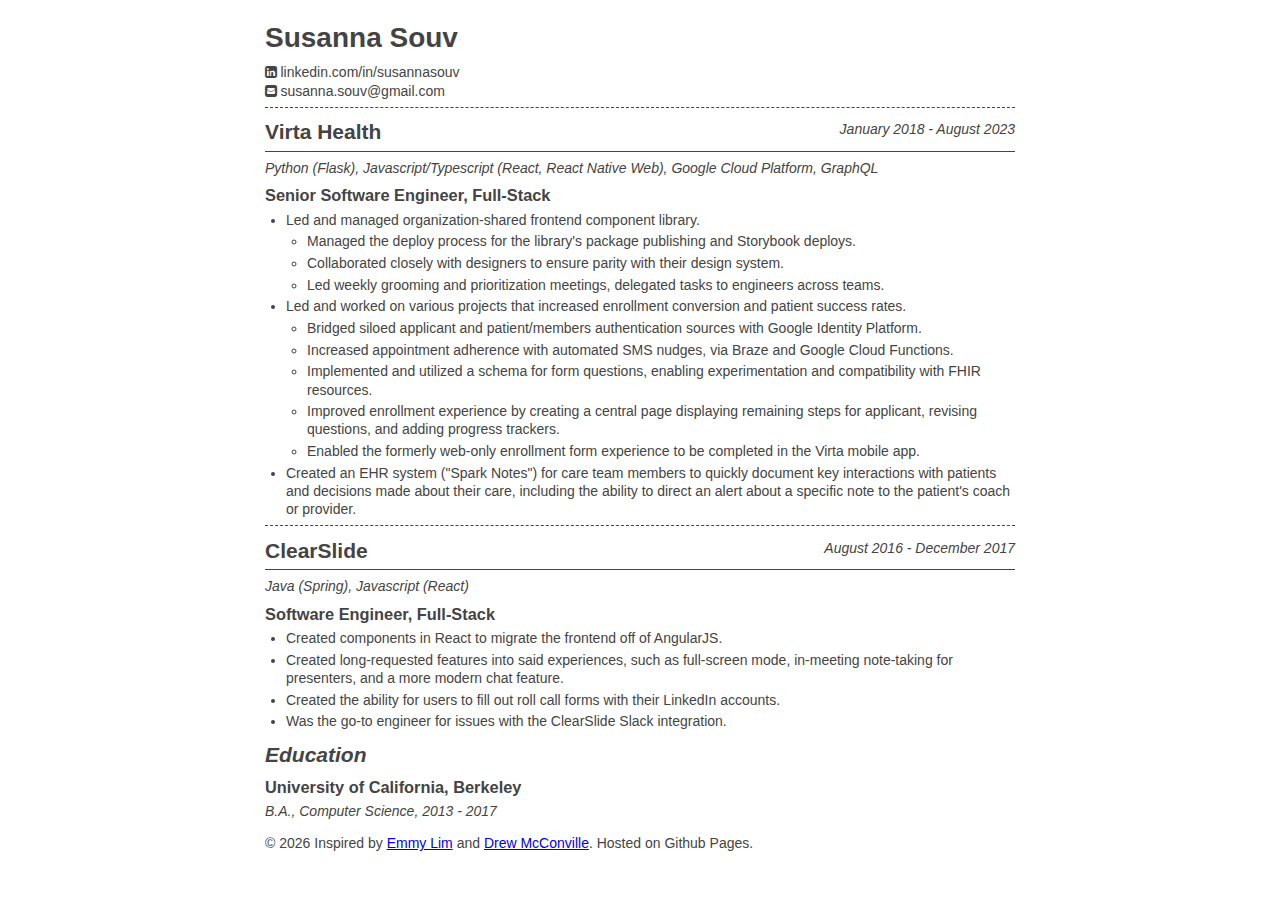
<file: index.html>
<!DOCTYPE html>
<html>
<head>
    <meta charset="utf-8">
    <meta name="viewport" content="width=device-width, initial-scale=1">
    <title>Susanna Souv</title>
    <link href="index.css" rel="stylesheet">
    <link rel="stylesheet" type="text/css" href="https://cdnjs.cloudflare.com/ajax/libs/font-awesome/4.7.0/css/font-awesome.css">
</head>
<body>
    <h1>Susanna Souv</h1>
    <div id="contact">
        <a id="linkedIn" target="_blank" href="https://www.linkedin.com/in/susannasouv"><i class="fa fa-linkedin-square"></i>linkedin.com/in/susannasouv</a><br>
        <a id="email" target="_blank" href="mailto:susanna.souv@gmail.com"><i class="fa fa-envelope-square"></i>susanna.souv@gmail.com</a>
    </div>
    <div class="experienceHeader"><h2>Virta Health</h2><em><b>January 2018 - August 2023</em></b></div>
	<em>Python (Flask), Javascript/Typescript (React, React Native Web), Google Cloud Platform, GraphQL</em>
    <h3>Senior Software Engineer, Full-Stack</h3>
    <ul>
        <li>Led and managed organization-shared frontend component library.
            <ul>
                <li>Managed the deploy process for the library's package publishing and Storybook deploys.</li>
                <li>Collaborated closely with designers to ensure parity with their design system.</li>
                <li>Led weekly grooming and prioritization meetings, delegated tasks to engineers across teams.</li>
            </ul>
        </li>
        <li>Led and worked on various projects that increased enrollment conversion and patient success rates.
            <ul>
                <li>Bridged siloed applicant and patient/members authentication sources with Google Identity Platform.</li>
                <li>Increased appointment adherence with automated SMS nudges, via Braze and Google Cloud Functions.</li>
                <li>Implemented and utilized a schema for form questions, enabling experimentation and compatibility with FHIR resources.</li>
                <li>Improved enrollment experience by creating a central page displaying remaining steps for applicant, revising questions, and adding progress trackers.</li>
                <li>Enabled the formerly web-only enrollment form experience to be completed in the Virta mobile app.</li>
            </ul>
        </li>
        <li>Created an EHR system ("Spark Notes") for care team members to quickly document key interactions with patients and decisions made about their care, including the ability to direct an alert about a specific note to the patient's coach or provider.</li>
       </ul>
    </ul>
    <div class="experienceHeader">
        <h2>ClearSlide</h2> <em><b>August 2016 - December 2017</b></em>
    </div>
	<em>Java (Spring), Javascript (React)</em>
    <h3>Software Engineer, Full-Stack</h3>
    <ul>
        <li>Created components in React to migrate the frontend off of AngularJS.</li>
        <li>Created long-requested features into said experiences, such as full-screen mode, in-meeting note-taking for presenters, and a more modern chat feature.</li>
        <li>Created the ability for users to fill out roll call forms with their LinkedIn accounts.</li>
        <li>Was the go-to engineer for issues with the ClearSlide Slack integration.</li>
    </ul>
    <h2><em>Education</em></h2>
    <h3>University of California, Berkeley</h3>
    <em>B.A., Computer Science, 2013 - 2017</em>
    <p><span id="copy-year">&copy; 2019.</span>Inspired by <a href="https://emmyrlim.github.io/" target="_blank">Emmy Lim<a/> and <a href="http://bettermotherfuckingwebsite.com/" target="_blank">Drew McConville</a>. Hosted on Github Pages.</p>
</body>
<script>document.getElementById("copy-year").innerHTML = "&copy; " + new Date().getFullYear() + " ";</script>
</html>
</file>
<file: index.css>
body {
  margin: 20px auto;
  max-width: 750px;
  line-height: 1.3;
  font-size: 14px;
  color: #444;
  padding: 0 10px;
  font-family: "Roboto", sans-serif;
  font-weight: 300;
}

h1,
h2,
h3 {
  margin-block-start: 0.5em;
  margin-block-end: 0.25em;
}

ul {
    padding-inline-start: 1.5em;
}

ul, li {
  margin-top: 0.25em;
  margin-bottom: 0.25em;
}

.experienceHeader {
  display: flex;
  justify-content: space-between;
  flex-direction: row;
  align-items: center;
  border-bottom-color: #444;
  border-bottom-width: 1px;
  border-bottom-style: solid;
  border-top-style: dashed;
  border-top-width: 1px;
  border-top-color: #444;
  margin: 0.5em 0;
}

#contact > a {
  text-decoration: none;
}

#contact > a > i {
  margin-right: 0.25em;
}

#linkedIn,
#email,
#github {
  color: #444;
}
</file>
